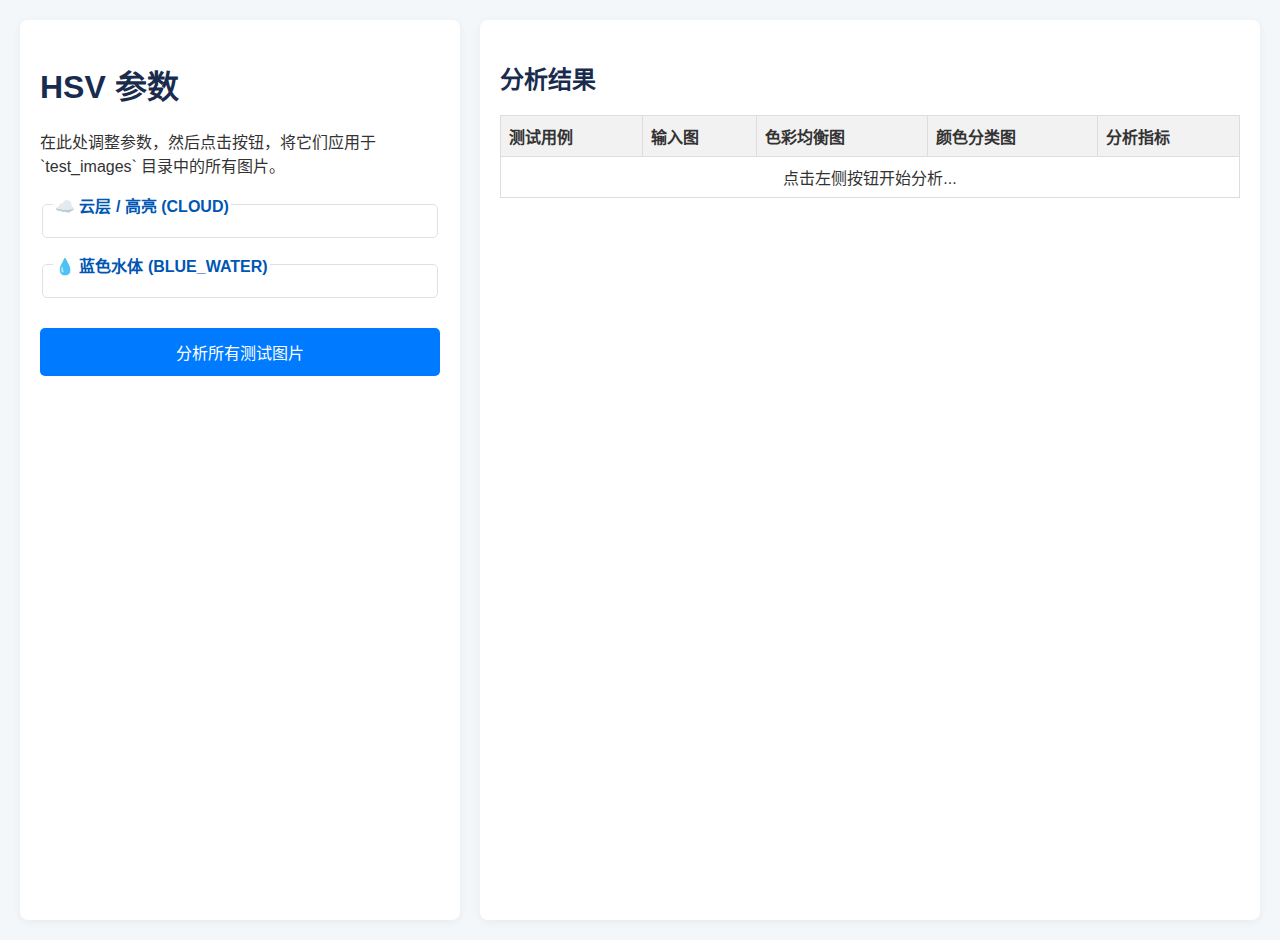
<file: templates/tools/hsv_tuner.html>
<!DOCTYPE html>
<html lang="zh-CN">
<head>
    <meta charset="UTF-8">
    <meta name="viewport" content="width=device-width, initial-scale=1.0">
    <title>HSV 批量调试器</title>
    <style>
        body { font-family: -apple-system, BlinkMacSystemFont, "Segoe UI", Roboto, "Helvetica Neue", Arial, sans-serif; background-color: #f4f7f9; color: #333; margin: 0; padding: 20px; display: flex; gap: 20px; }
        .sidebar { background: #fff; padding: 20px; border-radius: 8px; box-shadow: 0 2px 10px rgba(0,0,0,0.05); min-width: 400px; max-width: 400px; height: calc(100vh - 40px); overflow-y: auto; }
        .main-content { flex-grow: 1; background: #fff; padding: 20px; border-radius: 8px; box-shadow: 0 2px 10px rgba(0,0,0,0.05); height: calc(100vh - 40px); overflow-y: auto; }
        h1, h2, h3 { color: #1a2c4e; }
        button { width: 100%; padding: 12px; margin-top: 15px; border-radius: 5px; border: none; font-size: 16px; background-color: #007bff; color: white; cursor: pointer; transition: background-color 0.2s; }
        button:hover:not(:disabled) { background-color: #0056b3; }
        button:disabled { background-color: #a0a0a0; cursor: not-allowed; }
        .slider-group { margin-bottom: 15px; }
        .slider-group fieldset { border: 1px solid #e0e0e0; border-radius: 5px; padding: 10px; }
        .slider-group legend { font-weight: bold; color: #0056b3; }
        .slider-control { display: grid; grid-template-columns: 40px 1fr 50px; align-items: center; gap: 10px; margin-bottom: 5px; }
        .slider-control label { font-size: 14px; }
        .slider-control input[type="range"] { width: 100%; }
        .slider-control span { font-family: monospace; font-size: 14px; text-align: right; background: #eee; padding: 2px 5px; border-radius: 3px; }
        #loading-overlay { position: fixed; top: 0; left: 0; width: 100%; height: 100%; background: rgba(255, 255, 255, 0.7); z-index: 1000; display: none; justify-content: center; align-items: center; font-size: 24px; color: #0056b3; }
        #error-display { color: #d9534f; background-color: #f2dede; border: 1px solid #ebccd1; padding: 10px; border-radius: 4px; margin-top: 15px; display: none; }
        table { width: 100%; border-collapse: collapse; margin-top: 20px; }
        th, td { border: 1px solid #ddd; padding: 8px; text-align: left; vertical-align: middle; }
        th { background-color: #f2f2f2; }
        td img { max-width: 360px; height: auto; border-radius: 4px; display: block; }
        .metrics { font-family: monospace; white-space: pre; font-size: 12px; }
    </style>
</head>
<body>
    <div id="loading-overlay">正在处理所有图片...</div>

    <aside class="sidebar">
        <h1>HSV 参数</h1>
        <p>在此处调整参数，然后点击按钮，将它们应用于 `test_images` 目录中的所有图片。</p>
        
        <div id="hsv-controls">
            <div class="slider-group">
                <fieldset>
                    <legend>☁️ 云层 / 高亮 (CLOUD)</legend>
                    <div id="cloud-sliders"></div>
                </fieldset>
            </div>
            <div class="slider-group">
                <fieldset>
                    <legend>💧 蓝色水体 (BLUE_WATER)</legend>
                    <div id="blue-water-sliders"></div>
                </fieldset>
            </div>
        </div>

        <button id="reprocess-btn">分析所有测试图片</button>
        <div id="error-display"></div>
    </aside>

    <main class="main-content">
        <h2>分析结果</h2>
        <div id="results-container">
            <table>
                <thead>
                    <tr>
                        <th>测试用例</th>
                        <th>输入图</th>
                        <th>色彩均衡图</th>
                        <th>颜色分类图</th>
                        <th>分析指标</th>
                    </tr>
                </thead>
                <tbody id="results-table-body">
                    <tr>
                        <td colspan="5" style="text-align: center;">点击左侧按钮开始分析...</td>
                    </tr>
                </tbody>
            </table>
        </div>
    </main>

    <script>
        document.addEventListener('DOMContentLoaded', () => {
            const cloudSlidersContainer = document.getElementById('cloud-sliders');
            const blueWaterSlidersContainer = document.getElementById('blue-water-sliders');
            const reprocessBtn = document.getElementById('reprocess-btn');
            const resultsTableBody = document.getElementById('results-table-body');
            const loadingOverlay = document.getElementById('loading-overlay');
            const errorDisplay = document.getElementById('error-display');
            
            const initialHsv = JSON.parse('{{ initial_hsv | tojson | safe }}');

            function createSliders(category, container) {
                const types = ['lower', 'upper'];
                const channels = ['H', 'S', 'V'];
                types.forEach(type => {
                    channels.forEach((channel, i) => {
                        const max = channel === 'H' ? 179 : 255;
                        const value = initialHsv[category.toUpperCase()][type][i];
                        const id = `${category}-${channel.toLowerCase()}-${type}`;
                        
                        const control = document.createElement('div');
                        control.className = 'slider-control';
                        control.innerHTML = `
                            <label for="${id}">${channel}<sub>${type[0]}</sub></label>
                            <input type="range" id="${id}" min="0" max="${max}" value="${value}">
                            <span id="${id}-value">${value}</span>
                        `;
                        container.appendChild(control);

                        document.getElementById(id).addEventListener('input', (e) => {
                            document.getElementById(`${id}-value`).textContent = e.target.value;
                        });
                    });
                });
            }

            createSliders('cloud', cloudSlidersContainer);
            createSliders('blue_water', blueWaterSlidersContainer);

            reprocessBtn.addEventListener('click', runBatchAnalysis);

            async function runBatchAnalysis() {
                loadingOverlay.style.display = 'flex';
                reprocessBtn.disabled = true;
                errorDisplay.style.display = 'none';
                resultsTableBody.innerHTML = '<tr><td colspan="4" style="text-align: center;">正在请求服务器进行分析...</td></tr>';

                const hsv_ranges = {
                    "CLOUD": {
                        "lower": [
                            parseInt(document.getElementById('cloud-h-lower').value), parseInt(document.getElementById('cloud-s-lower').value), parseInt(document.getElementById('cloud-v-lower').value)
                        ],
                        "upper": [
                            parseInt(document.getElementById('cloud-h-upper').value), parseInt(document.getElementById('cloud-s-upper').value), parseInt(document.getElementById('cloud-v-upper').value)
                        ]
                    },
                    "BLUE_WATER": {
                        "lower": [
                            parseInt(document.getElementById('blue_water-h-lower').value), parseInt(document.getElementById('blue_water-s-lower').value), parseInt(document.getElementById('blue_water-v-lower').value)
                        ],
                        "upper": [
                            parseInt(document.getElementById('blue_water-h-upper').value), parseInt(document.getElementById('blue_water-s-upper').value), parseInt(document.getElementById('blue_water-v-upper').value)
                        ]
                    }
                };

                try {
                    const response = await fetch('/tools/api/reprocess_all_hsv', {
                        method: 'POST',
                        headers: { 'Content-Type': 'application/json' },
                        body: JSON.stringify({ hsv_ranges })
                    });
                    
                    if (!response.ok) throw new Error(`HTTP error! status: ${response.status}`);

                    const result = await response.json();
                    
                    if (result.success && Array.isArray(result.data)) {
                        renderResultsTable(result.data);
                    } else {
                        throw new Error(result.error || '返回的数据格式不正确。');
                    }
                } catch (error) {
                    errorDisplay.textContent = `请求失败: ${error.message}`;
                    errorDisplay.style.display = 'block';
                    resultsTableBody.innerHTML = '<tr><td colspan="4" style="text-align: center; color: red;">分析失败，请查看左侧错误信息。</td></tr>';
                } finally {
                    loadingOverlay.style.display = 'none';
                    reprocessBtn.disabled = false;
                }
            }

            function renderResultsTable(data) {
                resultsTableBody.innerHTML = ''; // 清空表格
                if (data.length === 0) {
                    resultsTableBody.innerHTML = '<tr><td colspan="4" style="text-align: center;">未找到任何测试图片或所有图片处理失败。</td></tr>';
                    return;
                }

                const cacheBuster = `?t=${new Date().getTime()}`;

                data.forEach(item => {
                    const row = resultsTableBody.insertRow();
                    row.insertCell(0).textContent = item.image_name;
                    
                    if (item.error) {
                        const errorCell = row.insertCell(1);
                        errorCell.colSpan = 4; // 注意 colSpan 变为 4
                        errorCell.innerHTML = `<span style="color: red;">处理失败: ${item.error}</span>`;
                        return;
                    }
                    
                    row.insertCell(1).innerHTML = `<img src="${item.image_urls.input_processed}${cacheBuster}" alt="Input">`;
                    row.insertCell(2).innerHTML = `<img src="${item.image_urls.auto_balanced}${cacheBuster}" alt="Auto Balanced">`;
                    row.insertCell(3).innerHTML = `<img src="${item.image_urls.classification}${cacheBuster}" alt="Classification">`;
                    
                    const metrics = item.analysis;
                    const metricsHtml = `
                    <div class="metrics">Status: ${metrics.status}
Sea Blueness: ${(metrics.seaBlueness * 100).toFixed(2)}%
Cloud Cover:  ${(metrics.cloudCoverage * 100).toFixed(2)}%
--------------------
Blue Pixels:  ${metrics.bluePixels || 0}
Cloud Pixels: ${metrics.cloudPixels || 0}
Yellow Pixels:${metrics.yellowPixels || 0}</div>`;
                    row.insertCell(4).innerHTML = metricsHtml;
                });
            }
        });
    </script>
</body>
</html>
</file>
